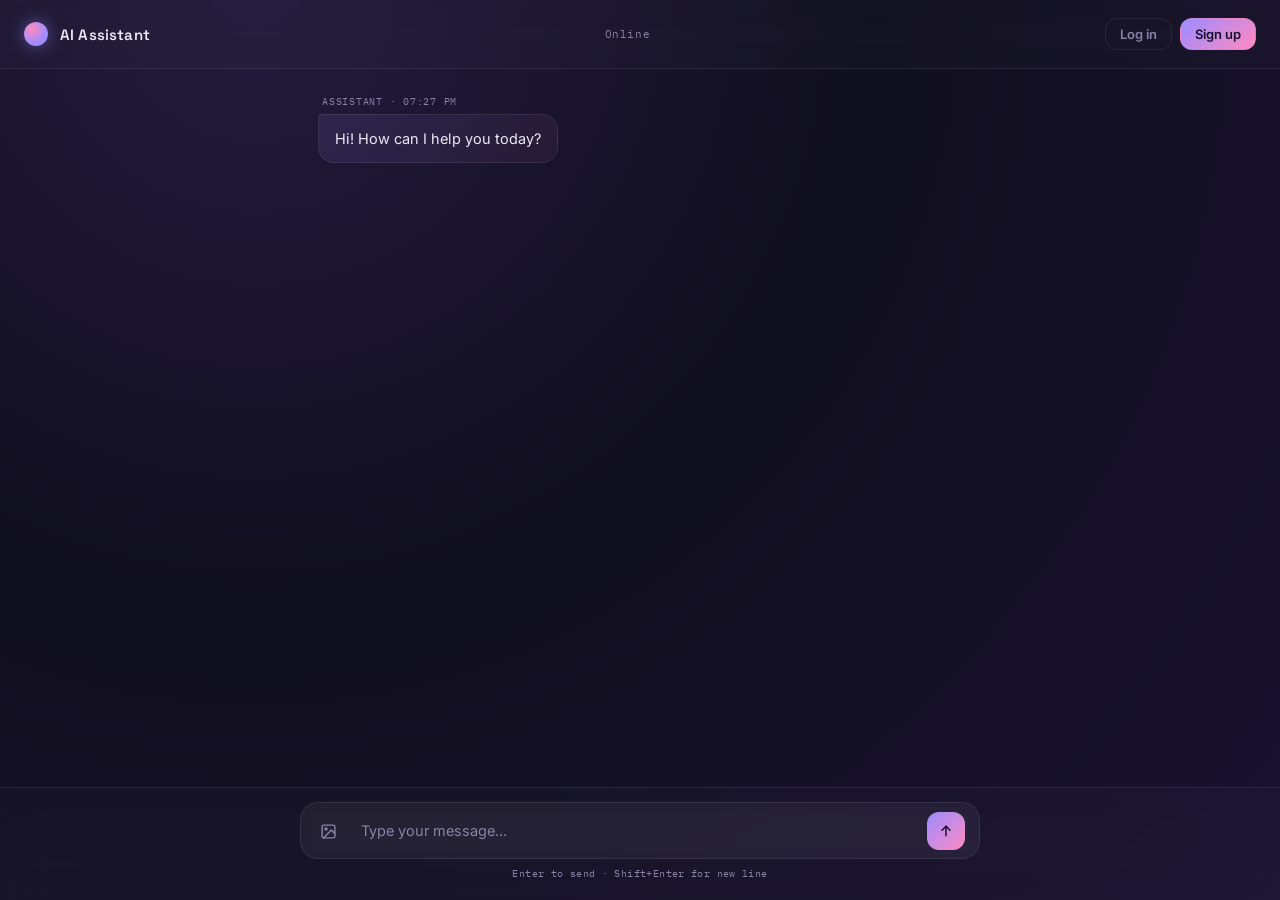
<file: templates/index.html>
<!DOCTYPE html>
<html lang="en" dir="ltr">
<head>
<meta charset="UTF-8">
<meta name="viewport" content="width=device-width, initial-scale=1.0">
<title>AI Chat</title>
<link rel="preconnect" href="https://fonts.googleapis.com">
<link rel="preconnect" href="https://fonts.gstatic.com" crossorigin>
<link href="https://fonts.googleapis.com/css2?family=Space+Grotesk:wght@400;500;600&family=Inter:wght@400;500;600&family=IBM+Plex+Mono:wght@400;500&display=swap" rel="stylesheet">
<link rel="stylesheet" href="../static/css/style.css">
</head>
<body>

<div id="app">
  <aside id="sidebar" hidden>
    <button id="newChatBtn" class="btn btn-primary btn-block">+ New chat</button>
    <div id="sessionList"></div>
  </aside>

  <div id="main">
    <header>
      <div class="brand">
        <span class="orb"></span>
        <h1>AI Assistant</h1>
      </div>
      <span class="status" id="statusText">Online</span>
      <span id="authArea"></span>
    </header>

    <div id="log"></div>

    <div id="composer">
      <div class="composer-inner">
        <button id="imageModeBtn" type="button" aria-label="Generate image" aria-pressed="false">
          <svg viewBox="0 0 24 24" fill="none" stroke="currentColor" stroke-width="2" stroke-linecap="round" stroke-linejoin="round">
            <rect x="3" y="3" width="18" height="18" rx="2"></rect>
            <circle cx="8.5" cy="8.5" r="1.5"></circle>
            <polyline points="21 15 16 10 5 21"></polyline>
          </svg>
        </button>
        <textarea id="input" rows="1" placeholder="Type your message..."></textarea>
        <button id="send" aria-label="Send">
          <svg viewBox="0 0 24 24" fill="none" stroke="currentColor" stroke-width="2.2" stroke-linecap="round" stroke-linejoin="round">
            <line x1="12" y1="19" x2="12" y2="5"></line>
            <polyline points="6 11 12 5 18 11"></polyline>
          </svg>
        </button>
      </div>
      <div class="hint">Enter to send · Shift+Enter for new line</div>
    </div>
  </div>
</div>

<script src="../static/js/auth.js"></script>
<script src="../static/js/index.js"></script>
</body>
</html>
</file>
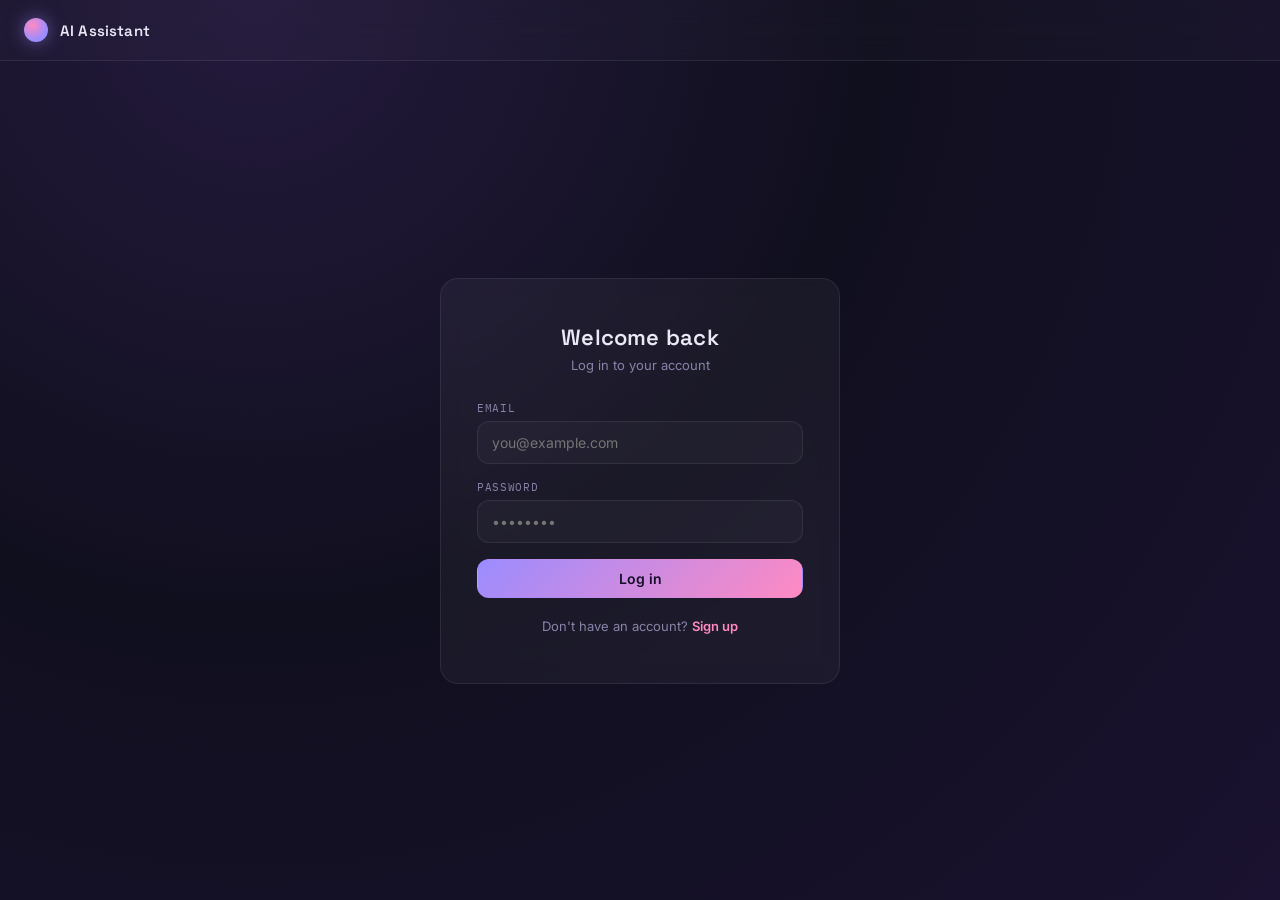
<file: templates/login.html>
<!DOCTYPE html>
<html lang="en" dir="ltr">
<head>
<meta charset="UTF-8" />
<meta name="viewport" content="width=device-width, initial-scale=1.0" />
<title>Log in — AI Assistant</title>
<link rel="preconnect" href="https://fonts.googleapis.com">
<link rel="preconnect" href="https://fonts.gstatic.com" crossorigin>
<link href="https://fonts.googleapis.com/css2?family=Space+Grotesk:wght@400;500;600&family=Inter:wght@400;500;600&family=IBM+Plex+Mono:wght@400;500&display=swap" rel="stylesheet">
<link rel="stylesheet" href="/static/css/style.css" />
</head>
<body class="auth-page">

<header>
  <a class="brand" href="/">
    <span class="orb"></span>
    <h1>AI Assistant</h1>
  </a>
</header>

<main class="auth-main">
  <div class="auth-card">
    <h1 class="auth-title">Welcome back</h1>
    <p class="auth-subtitle">Log in to your account</p>

    <div class="form-error" id="form-error"></div>

    <form id="login-form" novalidate>
      <div class="field">
        <label for="email">Email</label>
        <input type="email" id="email" name="email" placeholder="you@example.com" required />
      </div>
      <div class="field">
        <label for="password">Password</label>
        <input type="password" id="password" name="password" placeholder="••••••••" required />
      </div>
      <button type="submit" class="btn btn-primary btn-block">Log in</button>
    </form>

    <p class="auth-switch">Don't have an account? <a href="/signup" id="switch-link">Sign up</a></p>
  </div>
</main>

<script>
  // Preserve ?next=... when switching to the sign up form, so a guest
  // sent here to check out doesn't lose their destination.
  const nextParam = new URLSearchParams(window.location.search).get("next");
  if (nextParam) {
    document.getElementById("switch-link").href = `/signup?next=${encodeURIComponent(nextParam)}`;
  }
</script>

<script src="/static/js/auth.js"></script>
</body>
</html>
</file>
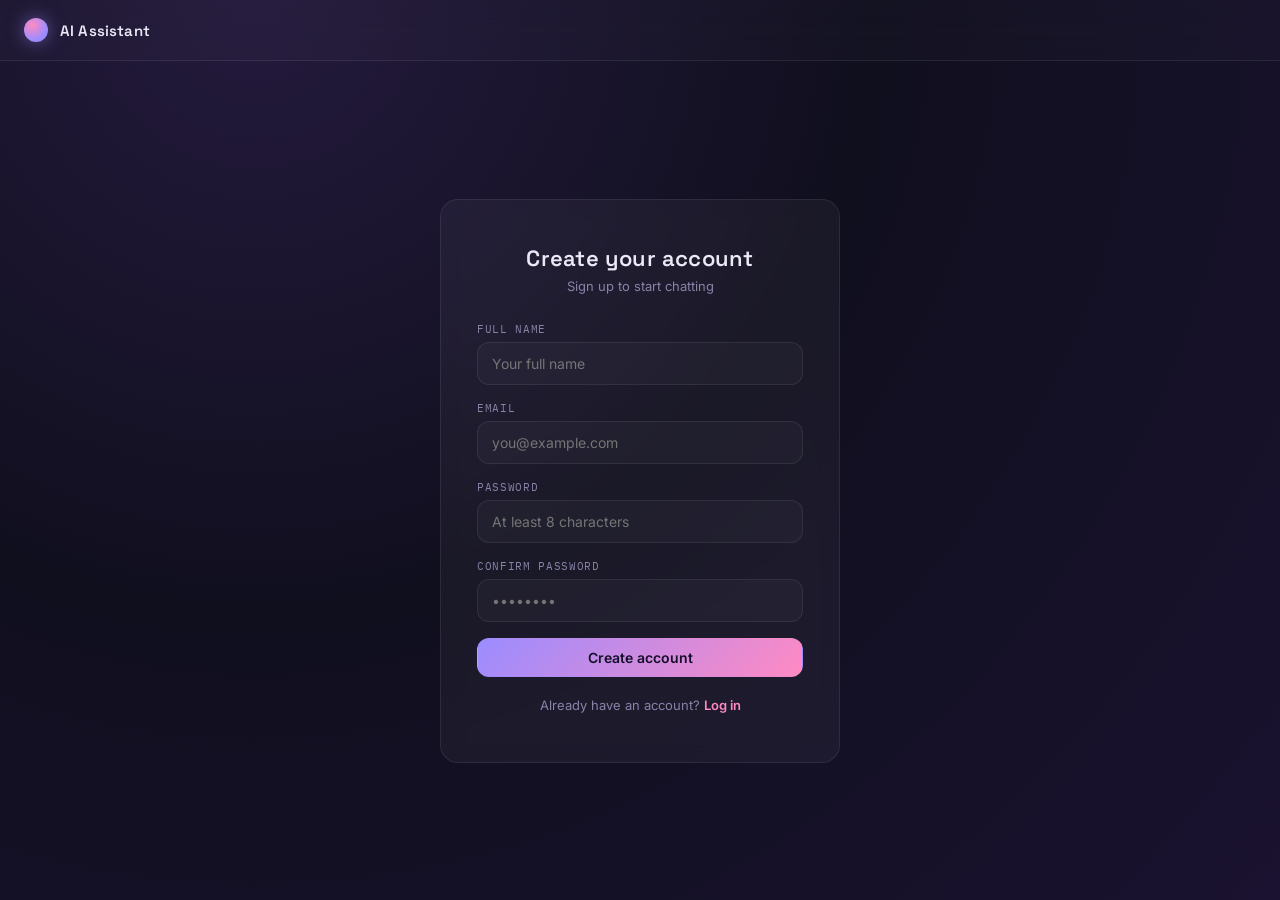
<file: templates/signup.html>
<!DOCTYPE html>
<html lang="en" dir="ltr">
<head>
<meta charset="UTF-8" />
<meta name="viewport" content="width=device-width, initial-scale=1.0" />
<title>Sign up — AI Assistant</title>
<link rel="preconnect" href="https://fonts.googleapis.com">
<link rel="preconnect" href="https://fonts.gstatic.com" crossorigin>
<link href="https://fonts.googleapis.com/css2?family=Space+Grotesk:wght@400;500;600&family=Inter:wght@400;500;600&family=IBM+Plex+Mono:wght@400;500&display=swap" rel="stylesheet">
<link rel="stylesheet" href="/static/css/style.css" />
</head>
<body class="auth-page">

<header>
  <a class="brand" href="/">
    <span class="orb"></span>
    <h1>AI Assistant</h1>
  </a>
</header>

<main class="auth-main">
  <div class="auth-card">
    <h1 class="auth-title">Create your account</h1>
    <p class="auth-subtitle">Sign up to start chatting</p>

    <div class="form-error" id="form-error"></div>

    <form id="signup-form" novalidate>
      <div class="field">
        <label for="full_name">Full name</label>
        <input type="text" id="full_name" name="full_name" placeholder="Your full name" required />
      </div>
      <div class="field">
        <label for="email">Email</label>
        <input type="email" id="email" name="email" placeholder="you@example.com" required />
      </div>
      <div class="field">
        <label for="password">Password</label>
        <input type="password" id="password" name="password" placeholder="At least 8 characters" required />
      </div>
      <div class="field">
        <label for="confirm_password">Confirm password</label>
        <input type="password" id="confirm_password" name="confirm_password" placeholder="••••••••" required />
      </div>
      <button type="submit" class="btn btn-primary btn-block">Create account</button>
    </form>

    <p class="auth-switch">Already have an account? <a href="/login" id="switch-link">Log in</a></p>
  </div>
</main>

<script>
  const nextParam = new URLSearchParams(window.location.search).get("next");
  if (nextParam) {
    document.getElementById("switch-link").href = `/login?next=${encodeURIComponent(nextParam)}`;
  }
</script>

<script src="/static/js/auth.js"></script>
</body>
</html>
</file>
<file: static/css/style.css>
:root {
  --bg-1: #100f1e;
  --bg-2: #1a1230;
  --glass: rgba(255, 255, 255, 0.045);
  --glass-border: rgba(255, 255, 255, 0.08);
  --text: #ece9f7;
  --text-dim: #8983a8;
  --violet: #9b8cff;
  --violet-dim: #4d4480;
  --pink: #ff8ac2;
  --danger: #ff8a8a;
}

* { box-sizing: border-box; }

html { scroll-behavior: smooth; }

html, body {
  height: 100%;
  margin: 0;
  color: var(--text);
  font-family: 'Inter', sans-serif;
  background: radial-gradient(circle at 20% 0%, #241a3d 0%, var(--bg-1) 45%, var(--bg-2) 100%);
}

body { display: flex; }

a { color: inherit; text-decoration: none; }

a:focus-visible, button:focus-visible, input:focus-visible {
  outline: 2px solid var(--violet);
  outline-offset: 2px;
}

/* ---------- Chat page layout (sidebar + main) ---------- */
#app {
  display: flex;
  width: 100%;
  height: 100%;
}

#main {
  flex: 1;
  min-width: 0;
  display: flex;
  flex-direction: column;
  height: 100%;
}

#sidebar {
  width: 260px;
  flex-shrink: 0;
  display: flex;
  flex-direction: column;
  gap: 10px;
  padding: 16px 12px;
  background: rgba(255, 255, 255, 0.02);
  border-right: 1px solid var(--glass-border);
  overflow-y: auto;
}

#sidebar[hidden] { display: none; }

#sessionList {
  display: flex;
  flex-direction: column;
  gap: 2px;
}

.session-item {
  display: flex;
  align-items: center;
  justify-content: space-between;
  gap: 8px;
  padding: 10px 12px;
  border-radius: 10px;
  font-size: 13px;
  color: var(--text-dim);
  cursor: pointer;
  border: 1px solid transparent;
  transition: background 0.15s ease, color 0.15s ease, border-color 0.15s ease;
}

.session-item:hover { background: rgba(255, 255, 255, 0.04); color: var(--text); }

.session-item.active {
  background: var(--glass);
  color: var(--text);
  border-color: var(--glass-border);
}

.session-item-title {
  overflow: hidden;
  text-overflow: ellipsis;
  white-space: nowrap;
  flex: 1;
}

.session-item-rename,
.session-item-delete {
  background: none;
  border: none;
  color: var(--text-dim);
  font-size: 15px;
  line-height: 1;
  cursor: pointer;
  padding: 2px 6px;
  border-radius: 6px;
  flex-shrink: 0;
}

.session-item-rename:hover { color: var(--violet); background: rgba(155, 140, 255, 0.1); }
.session-item-delete:hover { color: var(--danger); background: rgba(255, 90, 90, 0.1); }

@media (max-width: 700px) {
  #sidebar { width: 200px; }
}

/* ---------- Header ---------- */
header {
  padding: 18px 24px;
  display: flex;
  align-items: center;
  justify-content: space-between;
  flex-shrink: 0;
  backdrop-filter: blur(14px);
  background: rgba(255, 255, 255, 0.02);
  border-bottom: 1px solid var(--glass-border);
}

.brand { display: flex; align-items: center; gap: 12px; }

.orb {
  width: 24px; height: 24px; border-radius: 50%;
  background: radial-gradient(circle at 35% 30%, var(--pink), var(--violet) 65%);
  box-shadow: 0 0 18px rgba(155, 140, 255, 0.5);
  animation: breathe 3.2s ease-in-out infinite;
  flex-shrink: 0;
}
@keyframes breathe {
  0%, 100% { transform: scale(1); box-shadow: 0 0 14px rgba(155, 140, 255, 0.4); }
  50% { transform: scale(1.12); box-shadow: 0 0 24px rgba(155, 140, 255, 0.65); }
}

h1 {
  font-family: 'Space Grotesk', sans-serif;
  font-size: 15px;
  font-weight: 600;
  margin: 0;
  letter-spacing: 0.01em;
}

.status {
  font-family: 'IBM Plex Mono', monospace;
  font-size: 10.5px;
  color: var(--text-dim);
  letter-spacing: 0.06em;
}

#authArea {
  display: flex;
  align-items: center;
  gap: 8px;
}

#authArea .btn {
  padding: 7px 14px;
  font-size: 13px;
}

/* ---------- Chat log ---------- */
#log {
  flex: 1;
  overflow-y: auto;
  padding: 26px 18px 12px;
  display: flex;
  flex-direction: column;
  gap: 4px;
  max-width: 680px;
  width: 100%;
  margin: 0 auto;
}

.row { display: flex; margin-bottom: 14px; }
.row.user { justify-content: flex-end; }
.row.ai { justify-content: flex-start; }

.bubble-wrap { max-width: 88%; width: fit-content; }

.meta {
  font-family: 'IBM Plex Mono', monospace;
  font-size: 9.5px;
  color: var(--text-dim);
  text-transform: uppercase;
  letter-spacing: 0.08em;
  margin-bottom: 6px;
  padding: 0 4px;
}
.row.user .meta { text-align: right; }

.bubble {
  padding: 12px 16px;
  border-radius: 16px;
  line-height: 1.6;
  font-size: 14.5px;
  white-space: pre-wrap;
  word-wrap: break-word;
  backdrop-filter: blur(10px);
  border: 1px solid var(--glass-border);
}

.row.user .bubble {
  background: rgba(255, 255, 255, 0.05);
  border-top-right-radius: 4px;
}

.row.ai .bubble {
  background: linear-gradient(135deg, rgba(155, 140, 255, 0.12), rgba(255, 138, 194, 0.06));
  border-top-left-radius: 4px;
}

.typing { display: inline-flex; gap: 4px; }
.typing span {
  width: 5px; height: 5px; border-radius: 50%;
  background: var(--violet); opacity: 0.4;
  animation: dotblink 1.2s infinite;
}
.typing span:nth-child(2) { animation-delay: 0.2s; }
.typing span:nth-child(3) { animation-delay: 0.4s; }
@keyframes dotblink { 0%, 80%, 100% { opacity: 0.25; transform: scale(0.85); } 40% { opacity: 1; transform: scale(1); } }

/* ---------- Composer ---------- */
#composer {
  flex-shrink: 0;
  padding: 14px 18px 20px;
  backdrop-filter: blur(14px);
  background: rgba(255, 255, 255, 0.02);
  border-top: 1px solid var(--glass-border);
}

.composer-inner {
  max-width: 680px;
  margin: 0 auto;
  display: flex;
  align-items: flex-end;
  gap: 10px;
  background: var(--glass);
  border: 1px solid var(--glass-border);
  border-radius: 18px;
  padding: 8px 14px 8px 8px;
  backdrop-filter: blur(10px);
  transition: border-color 0.15s ease;
}
.composer-inner:focus-within { border-color: var(--violet-dim); }

#input {
  flex: 1;
  resize: none;
  max-height: 160px;
  background: transparent;
  border: none;
  outline: none;
  color: var(--text);
  font-family: 'Inter', sans-serif;
  font-size: 14.5px;
  line-height: 1.6;
  padding: 8px 4px;
}
#input::placeholder { color: var(--text-dim); }

#send {
  flex-shrink: 0;
  width: 38px; height: 38px;
  border-radius: 12px;
  border: none;
  background: linear-gradient(135deg, var(--violet), var(--pink));
  color: #150e2b;
  cursor: pointer;
  display: flex; align-items: center; justify-content: center;
  transition: opacity 0.15s ease, transform 0.1s ease;
}
#send:hover { opacity: 0.9; }
#send:active { transform: scale(0.94); }
#send:disabled { background: rgba(255, 255, 255, 0.06); color: var(--text-dim); cursor: default; }
#send svg { width: 16px; height: 16px; }

#imageModeBtn {
  flex-shrink: 0;
  width: 38px; height: 38px;
  border-radius: 12px;
  border: 1px solid transparent;
  background: transparent;
  color: var(--text-dim);
  cursor: pointer;
  display: flex; align-items: center; justify-content: center;
  transition: color 0.15s ease, background 0.15s ease, border-color 0.15s ease;
}
#imageModeBtn:hover { color: var(--text); }
#imageModeBtn[aria-pressed="true"] {
  color: var(--violet);
  background: rgba(155, 140, 255, 0.12);
  border-color: var(--violet-dim);
}
#imageModeBtn svg { width: 17px; height: 17px; }

.bubble img {
  max-width: 100%;
  border-radius: 10px;
  display: block;
}

.hint {
  max-width: 680px; margin: 8px auto 0;
  font-family: 'IBM Plex Mono', monospace;
  font-size: 9.5px; color: var(--text-dim);
  text-align: center; letter-spacing: 0.04em;
}

#log::-webkit-scrollbar { width: 6px; }
#log::-webkit-scrollbar-thumb { background: rgba(255, 255, 255, 0.08); border-radius: 3px; }

@media (prefers-reduced-motion: reduce) {
  .orb, .typing span { animation: none; }
}

@media (max-width: 480px) {
  header { padding: 14px 16px; }
  #log { padding: 20px 10px 8px; }
}

/* ---------- Buttons ---------- */
.btn {
  display: inline-flex;
  align-items: center;
  justify-content: center;
  gap: 8px;
  padding: 10px 20px;
  border-radius: 12px;
  font-size: 14px;
  font-weight: 600;
  border: 1px solid transparent;
  cursor: pointer;
  transition: transform 0.15s ease, opacity 0.15s ease, border-color 0.15s ease;
  font-family: 'Inter', sans-serif;
}

.btn:active { transform: scale(0.97); }

.btn-primary {
  background: linear-gradient(135deg, var(--violet), var(--pink));
  color: #150e2b;
}
.btn-primary:hover { opacity: 0.9; }

.btn-outline {
  background: transparent;
  color: var(--text);
  border-color: var(--glass-border);
}
.btn-outline:hover { border-color: var(--violet); }

.btn-ghost {
  background: transparent;
  color: var(--text-dim);
  padding: 10px 16px;
  border: 1px solid var(--glass-border);
  border-radius: 12px;
}
.btn-ghost:hover { color: var(--text); border-color: var(--violet); }

.btn-block { width: 100%; }

/* ---------- Auth pages ---------- */
.auth-page {
  min-height: 100vh;
  display: flex;
  flex-direction: column;
}

.auth-main {
  flex: 1;
  display: flex;
  align-items: center;
  justify-content: center;
  padding: 24px;
}

.auth-card {
  width: 100%;
  max-width: 400px;
  background: var(--glass);
  border: 1px solid var(--glass-border);
  border-radius: 18px;
  padding: 36px;
  backdrop-filter: blur(10px);
}

.auth-title {
  font-family: 'Space Grotesk', sans-serif;
  font-size: 22px;
  font-weight: 600;
  text-align: center;
  margin: 8px 0 6px;
}

.auth-subtitle {
  text-align: center;
  color: var(--text-dim);
  font-size: 13px;
  margin: 0 0 28px;
}

.field {
  margin-bottom: 16px;
}

.field label {
  display: block;
  font-size: 11px;
  color: var(--text-dim);
  margin-bottom: 6px;
  font-family: 'IBM Plex Mono', monospace;
  text-transform: uppercase;
  letter-spacing: 0.06em;
}

.field input {
  width: 100%;
  padding: 12px 14px;
  background: rgba(255, 255, 255, 0.03);
  border: 1px solid var(--glass-border);
  border-radius: 12px;
  color: var(--text);
  font-size: 14px;
  font-family: 'Inter', sans-serif;
  transition: border-color 0.15s ease;
}

.field input:focus {
  outline: none;
  border-color: var(--violet-dim);
}

.form-error {
  background: rgba(255, 90, 90, 0.1);
  border: 1px solid rgba(255, 90, 90, 0.35);
  color: var(--danger);
  font-size: 13px;
  padding: 10px 12px;
  border-radius: 10px;
  margin-bottom: 16px;
  display: none;
}

.form-success {
  background: rgba(155, 140, 255, 0.12);
  border: 1px solid rgba(155, 140, 255, 0.4);
  color: var(--violet);
  font-size: 13px;
  padding: 10px 12px;
  border-radius: 10px;
  margin-bottom: 16px;
  display: none;
}

.auth-switch {
  text-align: center;
  font-size: 13px;
  color: var(--text-dim);
  margin-top: 20px;
}

.auth-switch a {
  color: var(--pink);
  font-weight: 600;
}
</file>
